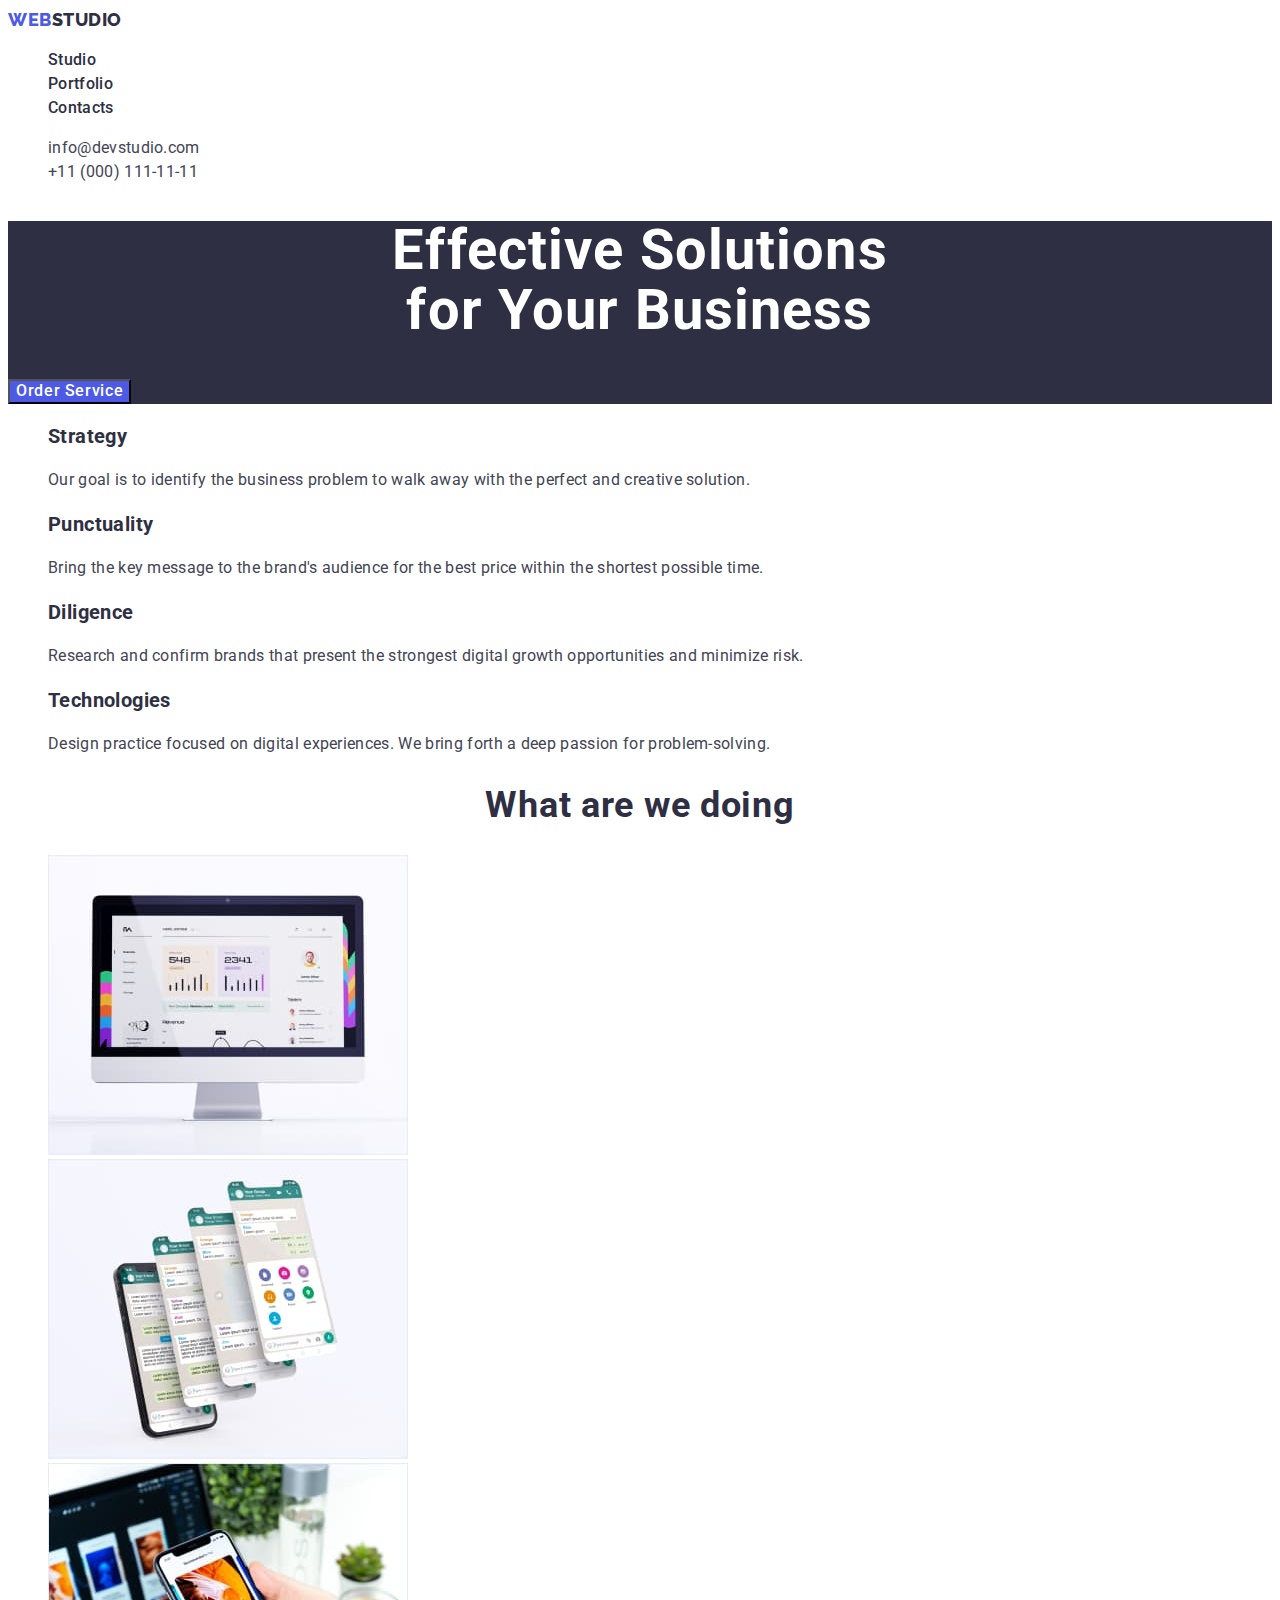
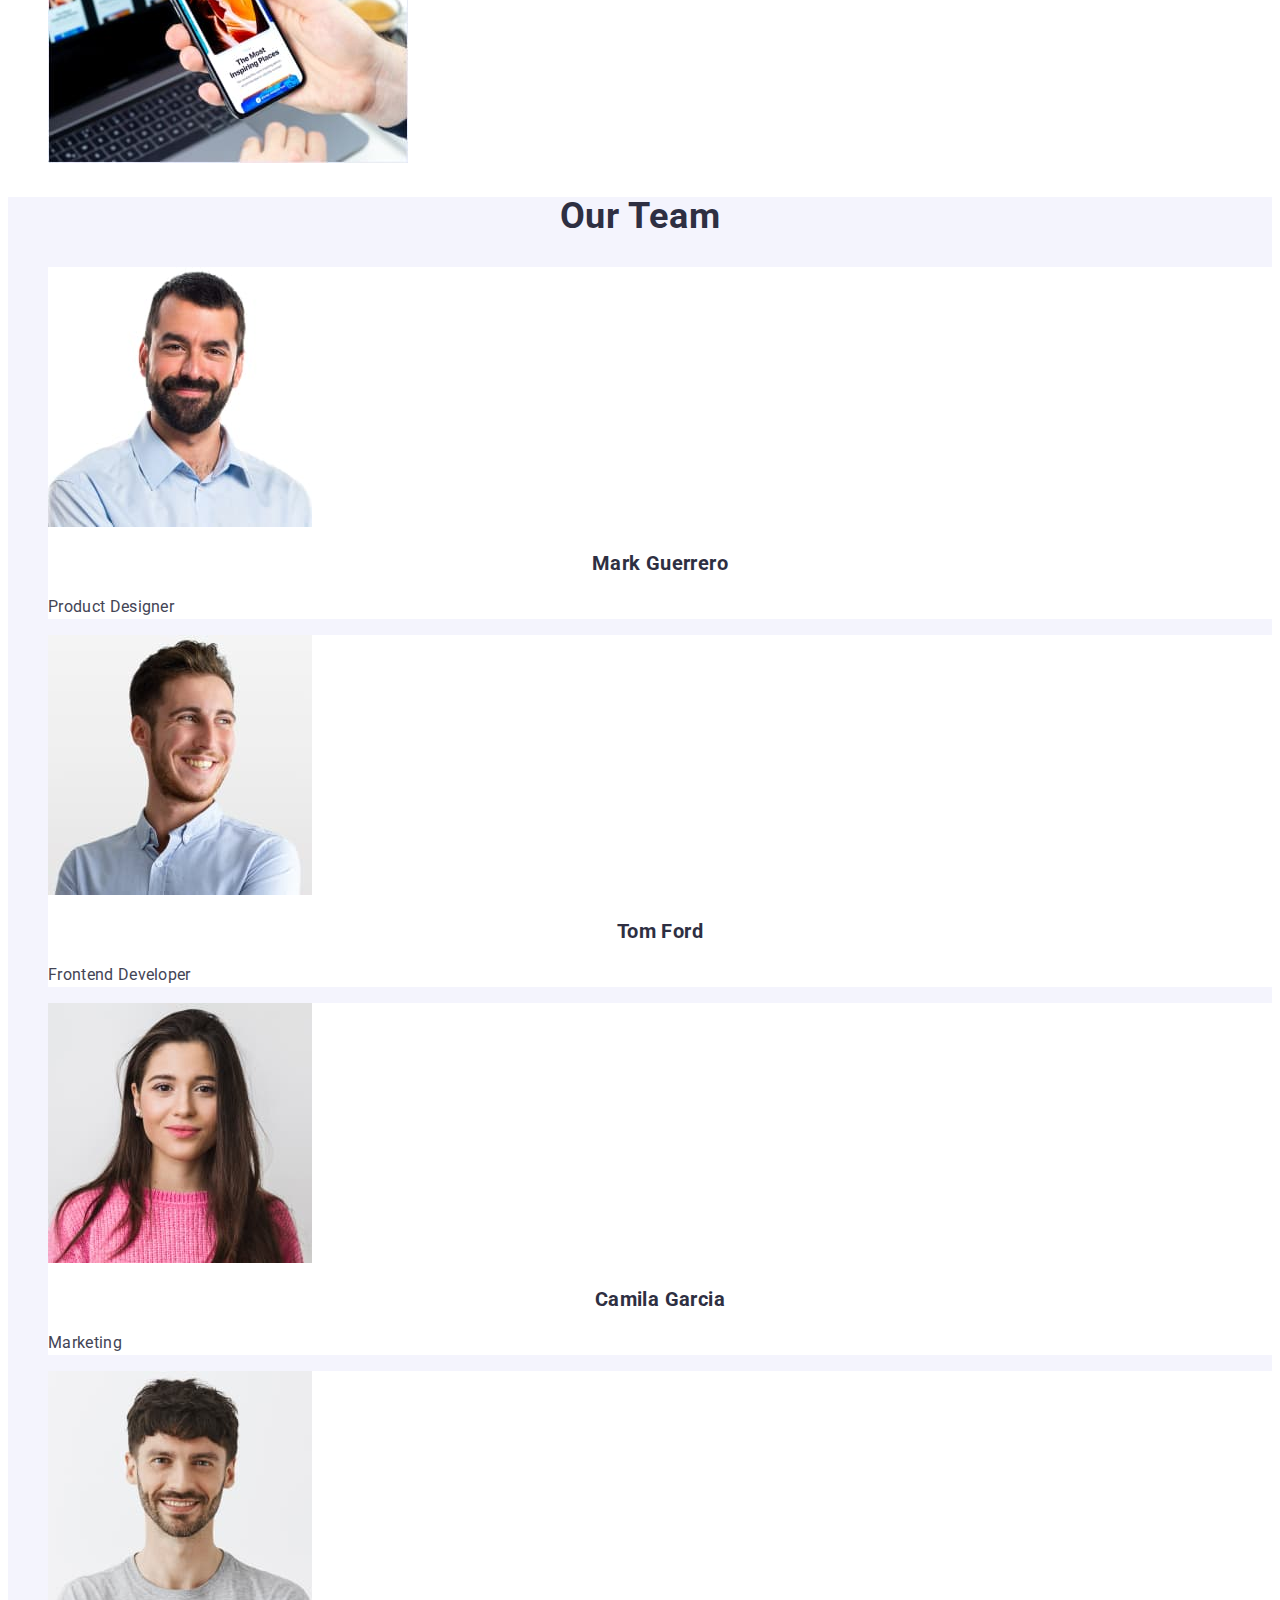
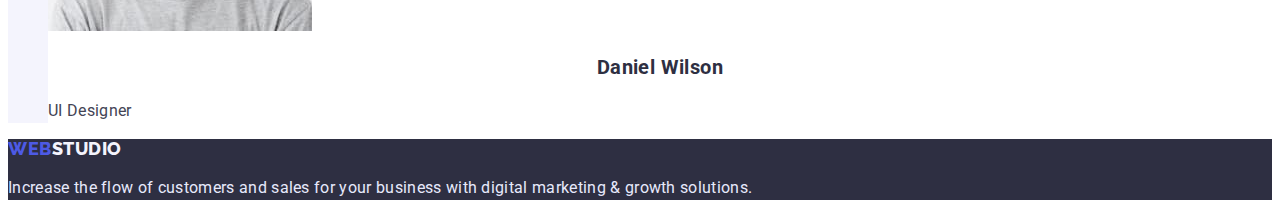
<file: index.html>
<!DOCTYPE html>
<html lang="en">
  <head>
    <meta charset="UTF-8" />
    <meta http-equiv="X-UA-Compatible" content="IE=edge" />
    <meta name="viewport" content="width=device-width, initial-scale=1.0" />
    <title>Studio</title>
    <link rel="preconnect" href="https://fonts.googleapis.com" />
    <link rel="preconnect" href="https://fonts.gstatic.com" crossorigin />
    <link
      href="https://fonts.googleapis.com/css2?family=Raleway:wght@800&family=Roboto:wght@400;500;700;900&display=swap"
      rel="stylesheet"
    />
    <link rel="stylesheet" href="./css/styles.css" />
  </head>
  <body>
    <header class="header">
      <nav class="header-navigation">
        <a class="header-logo link" href="/"
          ><span class="header-logo-blue">WEB</span>STUDIO</a
        >
        <ul class="header-list list">
          <li class="header-item">
            <a class="header-link link" href="./index.html">Studio</a>
          </li>
          <li class="header-item">
            <a class="header-link link" href="./portfolio.html">Portfolio</a>
          </li>
          <li class="header-item">
            <a class="header-link link" href="./index.html">Contacts</a>
          </li>
        </ul>
      </nav>
      <ul class="header-list list">
        <li class="header-item">
          <a class="header-mailto link" href="mailto:info@devstudio.com"
            >info@devstudio.com</a
          >
        </li>
        <li class="header-item">
          <a class="header-tel link" href="tel:+11000111-11-11"
            >+11 (000) 111-11-11</a
          >
        </li>
      </ul>
    </header>
    <main>
      <section class="hero">
        <h1 class="hero-tetle">Effective Solutions<br />for Your Business</h1>
        <button class="hero-btn" type="button">Order Service</button>
      </section>
      <section class="skills">
        <h2 class="skills-hidden">Skills</h2>
        <ul class="skills-list list">
          <li class="skills-item">
            <h3 class="skills-title">Strategy</h3>
            <p class="skills-after-title">
              Our goal is to identify the business problem to walk away with the
              perfect and creative solution.
            </p>
          </li>
          <li class="skills-item">
            <h3 class="skills-title">Punctuality</h3>
            <p class="skills-after-title">
              Bring the key message to the brand's audience for the best price
              within the shortest possible time.
            </p>
          </li>
          <li class="skills-item">
            <h3 class="skills-title">Diligence</h3>
            <p class="skills-after-title">
              Research and confirm brands that present the strongest digital
              growth opportunities and minimize risk.
            </p>
          </li>
          <li class="skills-item">
            <h3 class="skills-title">Technologies</h3>
            <p class="skills-after-title">
              Design practice focused on digital experiences. We bring forth a
              deep passion for problem-solving.
            </p>
          </li>
        </ul>
      </section>
      <section class="technologi">
        <h2 class="technologi-title">What are we doing</h2>
        <ul class="technologi-list list">
          <li class="technologi-item">
            <img
              src="./images/monitor.jpg"
              alt="computers and gadgets"
              width="360"
              height="300"
            />
          </li>
          <li class="technologi-item">
            <img
              src="./images/telefon.jpg"
              alt="computers and gadgets"
              width="360"
              height="300"
            />
          </li>
          <li class="technologi-item">
            <img
              src="./images/phone-in-hand.jpg"
              alt="computers and gadgets"
              width="360"
              height="300"
            />
          </li>
        </ul>
      </section>
      <section class="team">
        <h2 class="team-basic-title">Our Team</h2>
        <ul class="team-list list">
          <li class="team-item">
            <img
              src="./images/mark1.jpg"
              alt="Foto Mark"
              width="264"
              height="260"
            />
            <h3 class="team-title">Mark Guerrero</h3>
            <p class="team-after-title">Product Designer</p>
          </li>
          <li class="team-item">
            <img
              src="./images/tom2.jpg"
              alt="Foto Tom"
              width="264"
              height="260"
            />
            <h3 class="team-title">Tom Ford</h3>
            <p class="team-after-title">Frontend Developer</p>
          </li>
          <li class="team-item">
            <img
              src="./images/gamila3.jpg"
              alt="Foto Gamila"
              width="264"
              height="260"
            />
            <h3 class="team-title">Camila Garcia</h3>
            <p class="team-after-title">Marketing</p>
          </li>
          <li class="team-item">
            <img
              src="./images/daniel4.jpg"
              alt="Foto Daniel"
              width="264"
              height="260"
            />
            <h3 class="team-title">Daniel Wilson</h3>
            <p class="team-after-title">UI Designer</p>
          </li>
        </ul>
      </section>
    </main>
    <footer class="footer">
      <a class="footer-logo link" href="/"
        ><span class="footer-logo-blue">WEB</span>STUDIO</a
      >
      <p class="footer-title">
        Increase the flow of customers and sales for your business with digital
        marketing & growth solutions.
      </p>
    </footer>
  </body>
</html>
</file>
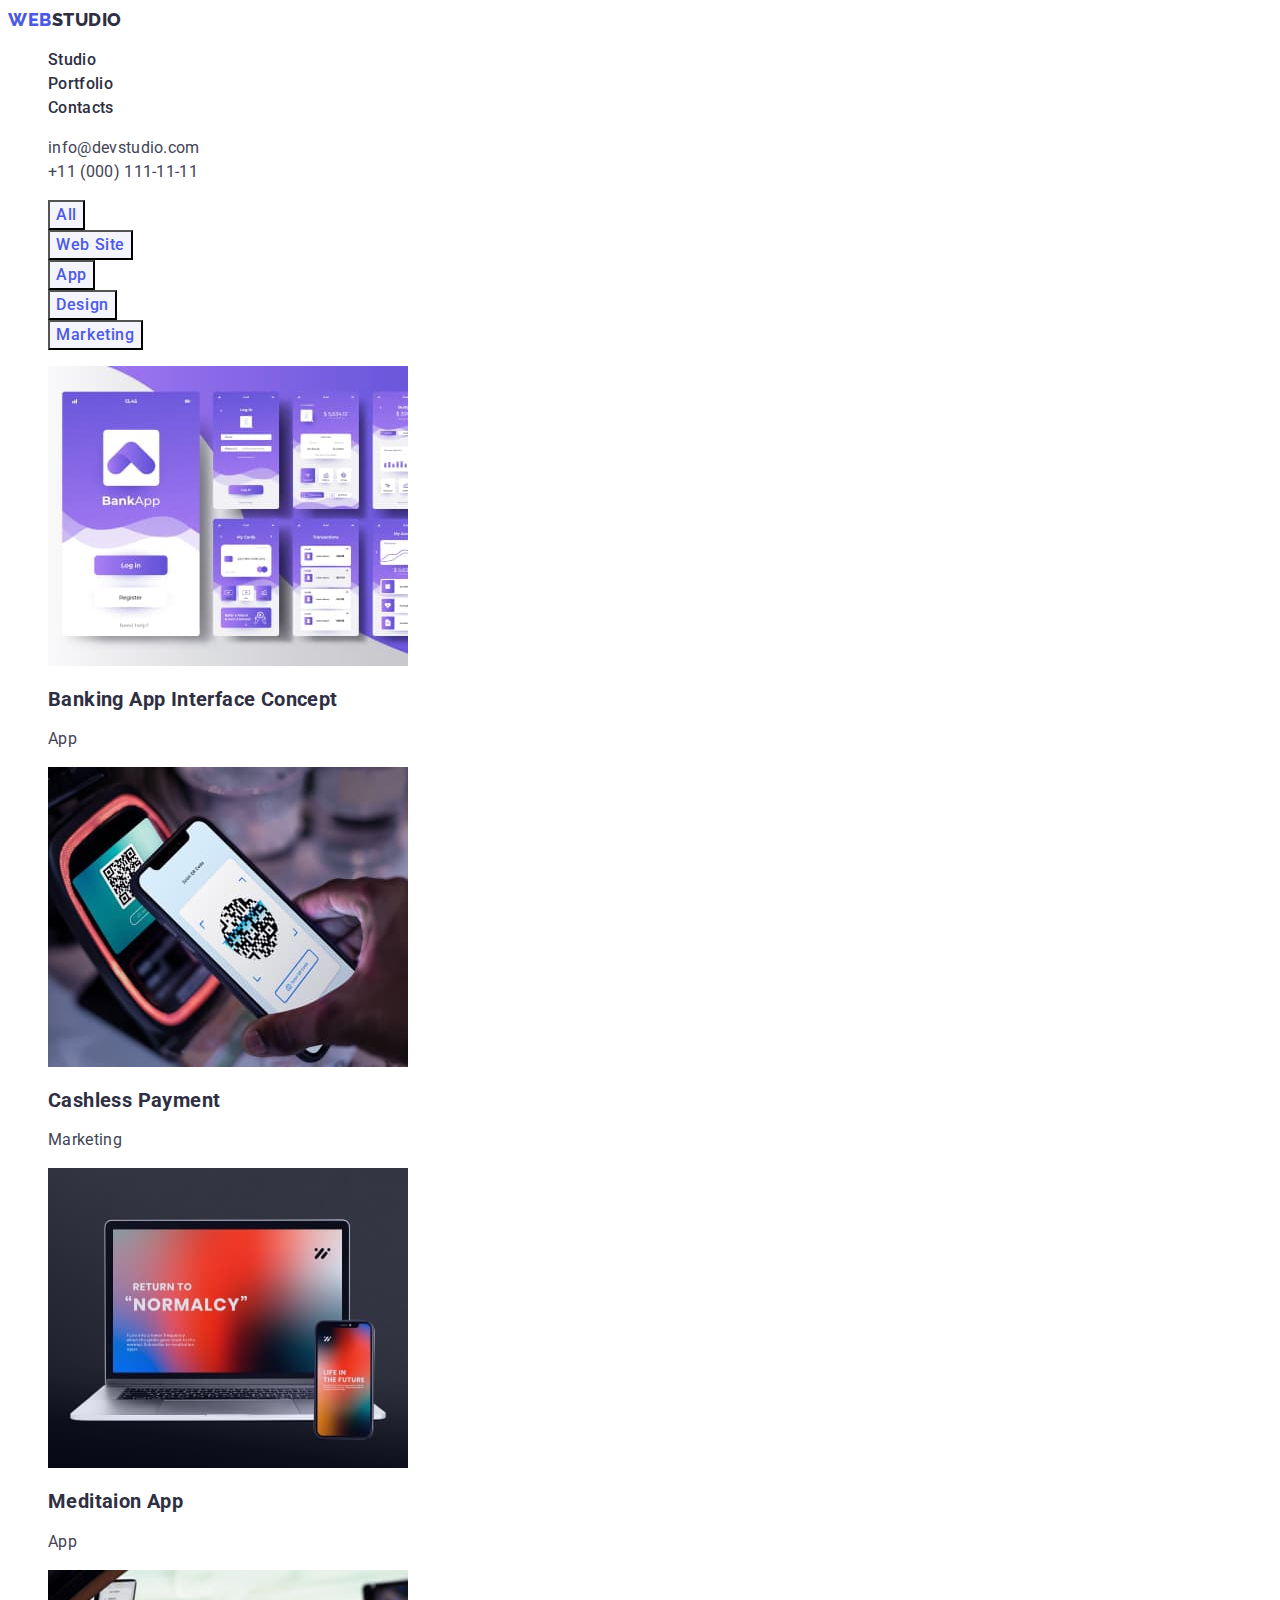
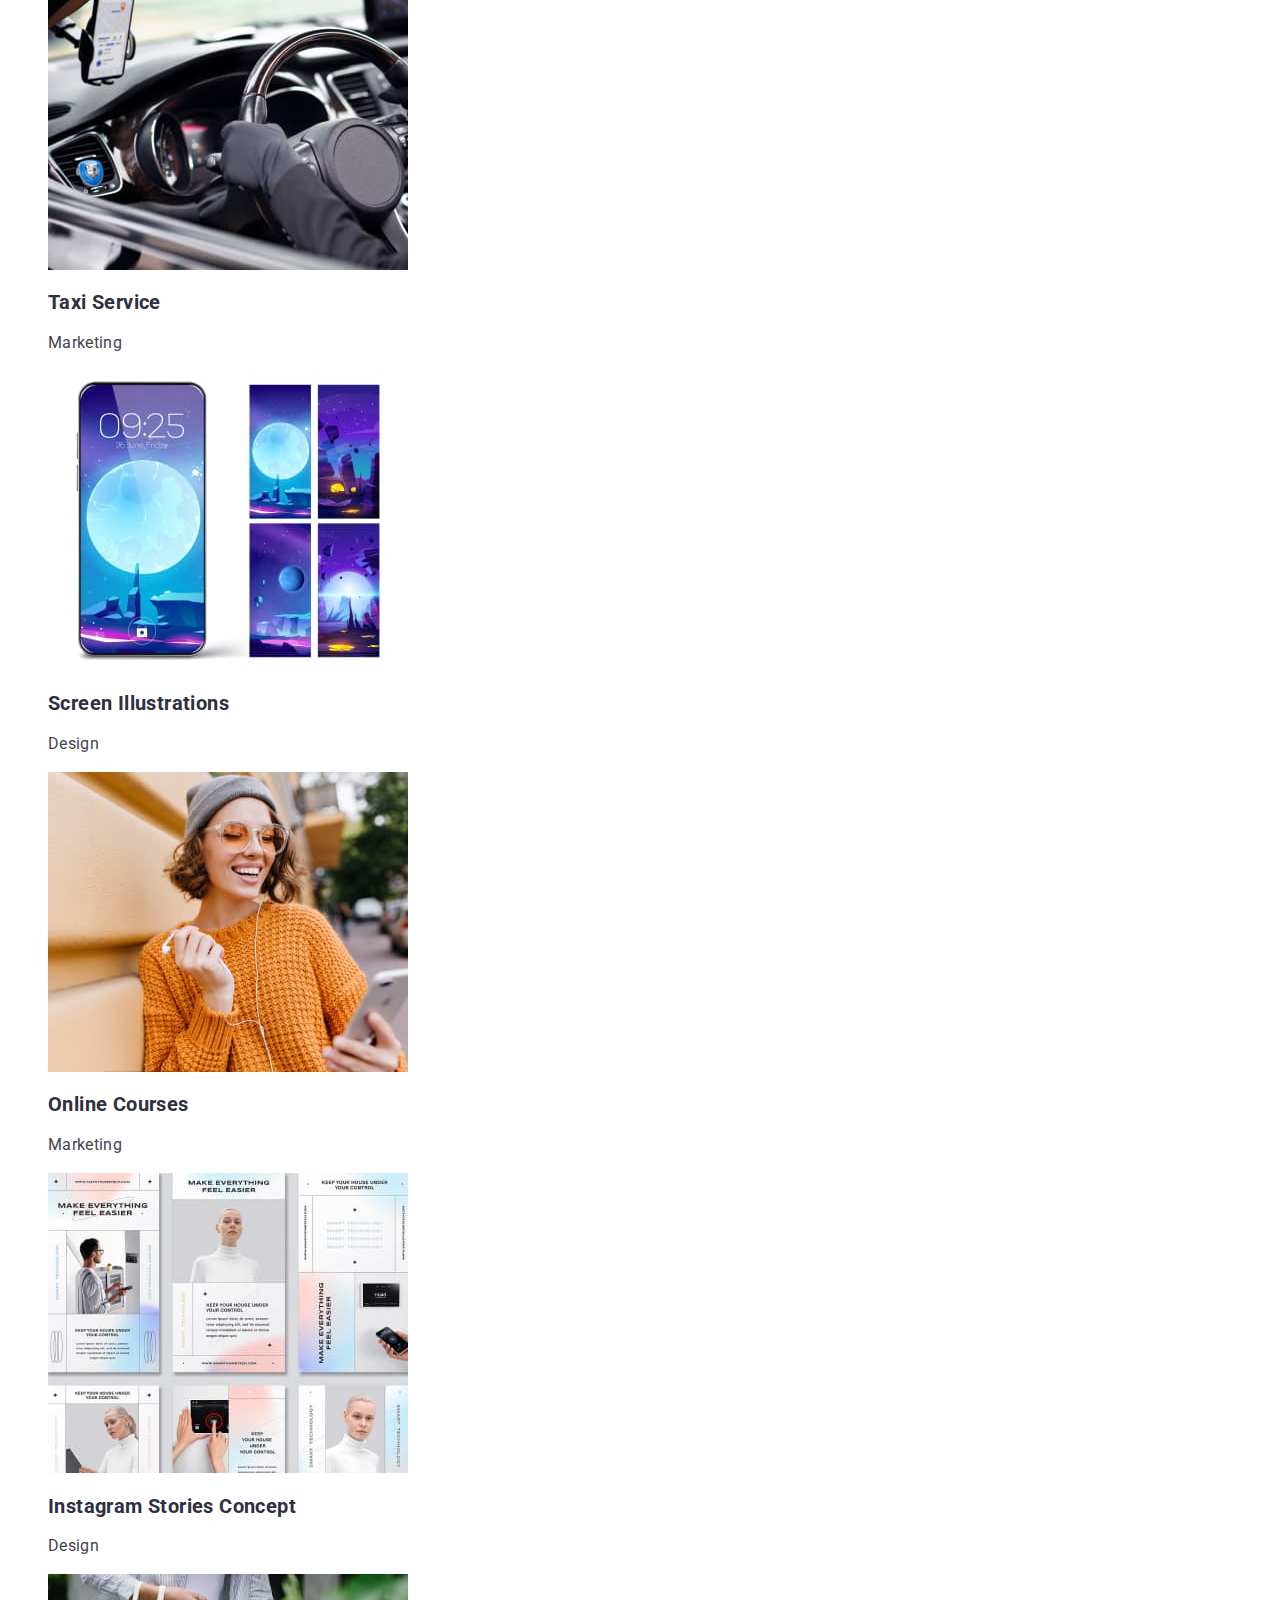
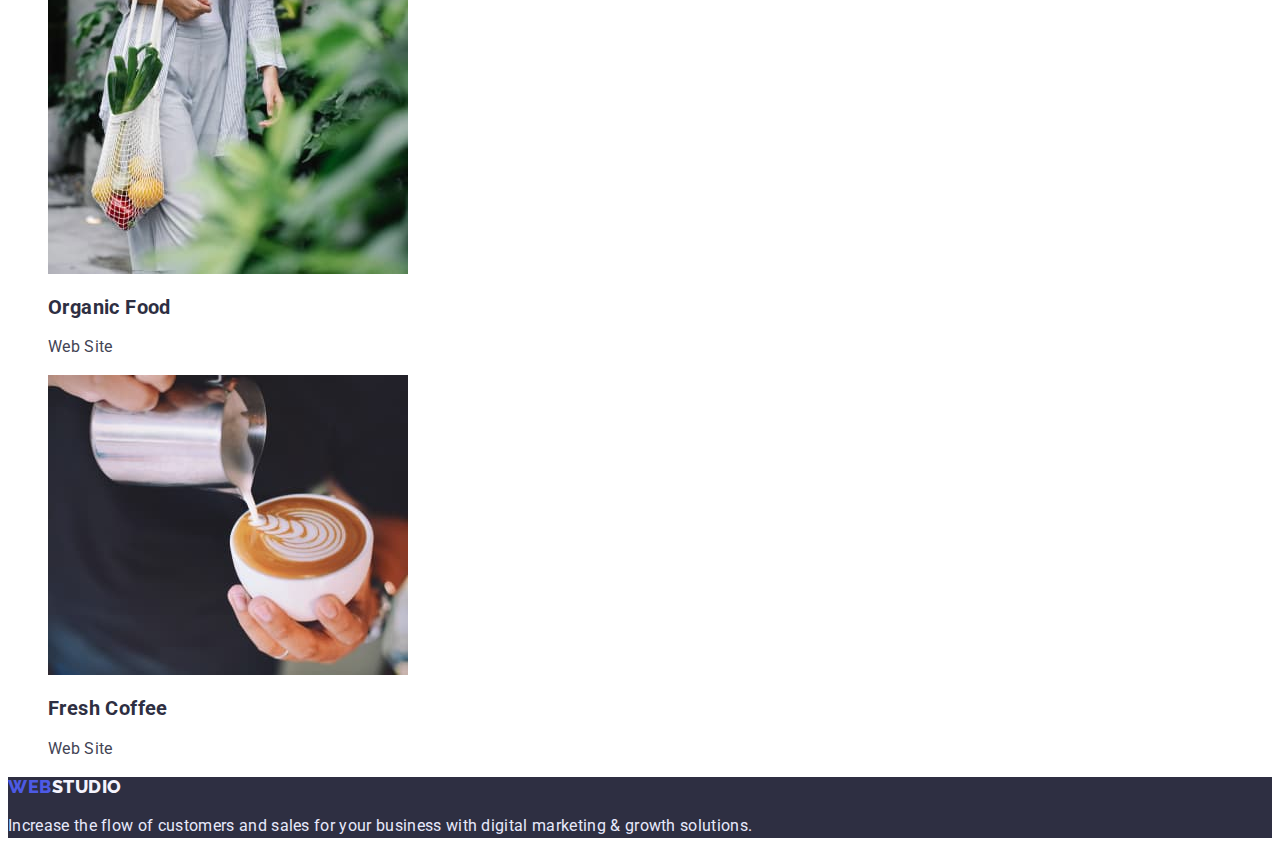
<file: portfolio.html>
<!DOCTYPE html>
<html lang="en">
  <head>
    <meta charset="UTF-8" />
    <meta http-equiv="X-UA-Compatible" content="IE=edge" />
    <meta name="viewport" content="width=device-width, initial-scale=1.0" />
    <title>Portfolio</title>
    <link rel="preconnect" href="https://fonts.googleapis.com" />
    <link rel="preconnect" href="https://fonts.gstatic.com" crossorigin />
    <link
      href="https://fonts.googleapis.com/css2?family=Raleway:wght@800&family=Roboto:wght@400;500;700;900&display=swap"
      rel="stylesheet"
    />
    <link rel="stylesheet" href="./css/styles.css" />
  </head>
  <body>
    <header class="header">
      <nav class="header-navigation">
        <a class="header-logo link" href="/"
          ><span class="header-logo-blue">WEB</span>STUDIO</a
        >
        <ul class="header-list list">
          <li class="header-item">
            <a class="header-link link" href="./index.html">Studio</a>
          </li>
          <li class="header-item">
            <a class="header-link link" href="./portfolio.html">Portfolio</a>
          </li>
          <li class="header-item">
            <a class="header-link link" href="./index.html">Contacts</a>
          </li>
        </ul>
      </nav>
      <ul class="header-list list">
        <li class="header-item">
          <a class="header-mailto link" href="mailto:info@devstudio.com"
            >info@devstudio.com</a
          >
        </li>
        <li class="header-item">
          <a class="header-tel link" href="tel:+11000111-11-11"
            >+11 (000) 111-11-11</a
          >
        </li>
      </ul>
    </header>
    <main>
      <section class="portfolio">
        <h1 class="portfolio-hidden">Portfolio</h1>
        <ul class="portfolio-list list">
          <li class="portfolio-item"><button class="portfolio-btn" type="button">All</button></li>
          <li class="portfolio-item"><button class="portfolio-btn" type="button">Web Site</button></li>
          <li class="portfolio-item"><button class="portfolio-btn" type="button">App</button></li>
          <li class="portfolio-item"><button class="portfolio-btn" type="button">Design</button></li>
          <li class="portfolio-item">
            <button class="portfolio-btn" type="button">Marketing</button>
          </li>
        </ul>
        <ul class="portfolio-list list">
          <li class="portfolio-item">
            <a class="portfolio-link link" href=""><img
              src="./images/programs1.jpg"
              alt="banking program"
              width="360"
              height="300"
            />
            <h2 class="portfolio-title">Banking App Interface Concept</h2>
            <p class="portfolio-under-titie">App</p></a>
          </li>
          <li class="portfolio-item">
            <a class="portfolio-link link" href=""><img
              src="./images/applications2.jpg"
              alt="barcode scanner"
              width="360"
              height="300"
            />
            <h2 class="portfolio-title">Cashless Payment</h2>
            <p class="portfolio-under-titie">Marketing</p></a>
          </li>
          <li class="portfolio-item">
            <a class="portfolio-link link" href=""><img
              src="./images/phone-and-computer3.jpg"
              alt="program for computers and phones"
              width="360"
              height="300"
            />
            <h2 class="portfolio-title">Meditaion App</h2>
            <p class="portfolio-under-titie">App</p></a>
          </li>
          <li class="portfolio-item">
            <a class="portfolio-link link" href=""><img
              src="./images/navigation4.jpg"
              alt="programs with cards"
              width="360"
              height="300"
            />
            <h2 class="portfolio-title">Taxi Service</h2>
            <p class="portfolio-under-titie">Marketing</p></a>
          </li>
          <li class="portfolio-item">
            <a class="portfolio-link link" href=""><img
              src="./images/themes-for-phones5.jpg"
              alt="pictures for phones"
              width="360"
              height="300"
            />
            <h2 class="portfolio-title">Screen Illustrations</h2>
            <p class="portfolio-under-titie">Design</p></a>
          </li>
          <li class="portfolio-item">
            <a class="portfolio-link link" href=""><img
              src="./images/ligaments6.jpg"
              alt="distance learning"
              width="360"
              height="300"
            />
            <h2 class="portfolio-title">Online Courses</h2>
            <p class="portfolio-under-titie">Marketing</p></a>
          </li>
          <li class="portfolio-item">
            <a class="portfolio-link link" href=""><img
              src="./images/social-networks7.jpg"
              alt="advertising instanram"
              width="360"
              height="300"
            />
            <h2 class="portfolio-title">Instagram Stories Concept</h2>
            <p class="portfolio-under-titie">Design</p></a>
          </li>
          <li class="portfolio-item">
            <a class="portfolio-link link" href=""><img
              src="./images/useful-food8.jpg"
              alt="heaith"
              width="360"
              height="300"
            />
            <h2 class="portfolio-title">Organic Food</h2>
            <p class="portfolio-under-titie">Web Site</p></a>
          </li>
          <li class="portfolio-item">
            <a class="portfolio-link link" href=""><img
              src="./images/coffe9.jpg"
              alt="a cup of coffee"
              width="360"
              height="300"
            />
            <h2 class="portfolio-title">Fresh Coffee</h2>
            <p class="portfolio-under-titie">Web Site</p></a>
          </li>
        </ul>
      </section>
    </main>
    <footer class="footer">
      <a class="footer-logo link" href="/"
        ><span class="footer-logo-blue">WEB</span>STUDIO</a
      >
      <p class="footer-title">
        Increase the flow of customers and sales for your business with digital
        marketing & growth solutions.
      </p>
    </footer>
  </body>
</html>
</file>
<file: css/styles.css>
:root {
    --blue-btn-color:#4D5AE5;
    --dark-title-color:#2E2F42;
    --black-title-color:#434455;
    --white-title-color:#FFFFFF;
    --ocean-btn-color:#404BBF;
    --subtle-text-color:#8E8F99;
    --light-background-color:#F4F4FD;
    --accent-background-color:#E7E9FC;
}
body {
    font-family: 'Roboto',sans-serif;
    color: var(--dark-title-color);
}
.list {
    list-style: none;
}
.link {
    text-decoration: none;
}
.header {
    background: var(--white-title-color);
}

.header-logo {
font-family: 'Raleway',sans-serif;
font-weight: 800;
font-size: 18px;
line-height: 1.33;
letter-spacing: 0.03em;
color: var(--dark-title-color);
}
.header-logo-blue {
font-family: 'Raleway',sans-serif;
font-weight: 800;
font-size: 18px;
line-height: 1.33;
letter-spacing: 0.03em;
color: var(--blue-btn-color);
}
.header-link {
    font-weight: 500;
    font-size: 16px;
    line-height: 1.5;
    letter-spacing: 0.02em;
    color: var(--dark-title-color);
}
.header-link:hover,.header-link:focus {
color: var(--blue-btn-color);
}

.header-mailto {
font-size: 16px;
line-height: 1.5;
letter-spacing: 0.02em;
color: var(--black-title-color);

}
.header-tel {
font-size: 16px;
line-height: 1.5;
letter-spacing: 0.02em;
color: var(--black-title-color);
}
.header-mailto:hover,.header-mailto:focus {
    color: var(--blue-btn-color);
}
.header-tel:hover,.header-tel:focus {
    color: var(--blue-btn-color);
}
.hero {
    background: var(--dark-title-color);
}
.hero-tetle {
font-weight: 700;
font-size: 56px;
line-height: 1.07;
text-align: center;
letter-spacing: 0.02em;
color: var(--white-title-color);
}
.hero-btn {
    font-family: inherit;
    font-weight: 500;
    font-size: 16px;
    line-height: 1.18;
    letter-spacing: 0.04em;
    color: var(--white-title-color);
    background: var(--blue-btn-color);
    cursor: pointer;
}
.hero-btn:hover, .hero-btn:focus {
    background: var(--ocean-btn-color);
}
.skills {
    background: var(--white-title-color);
}

.skills-hidden {
    position: absolute;
    white-space: nowrap;
    width: 1px;
    height: 1px;
    overflow: hidden;
    border: 0;
    padding: 0;
    clip: rect(0 0 0 0);
    clip-path:inset(50%);
    margin: -1px;
}
.skills-title {
font-weight: 700;
font-size: 20px;
line-height: 1.2;
letter-spacing: 0.02em;
}
.skills-after-title {
font-size: 16px;
line-height: 1.5;
letter-spacing: 0.02em;
color: var(--black-title-color);
}
.technologi {
    background:var(--white-title-color);
}

.technologi-title {
font-weight: 700;
font-size: 36px;
line-height: 1.11;
text-align: center;
letter-spacing: 0.02em;
}
.team {
    background: var(--light-background-color);
}
.team-item {
    background:var(--white-title-color);
}
.team-basic-title {
font-weight: 700;
font-size: 36px;
line-height: 1.11;
text-align: center;
letter-spacing: 0.02em;
text-transform: capitalize;
}
.team-title {
font-weight: 700;
font-size: 20px;
line-height: 1.2;
text-align: center;
letter-spacing: 0.02em;
}
.team-after-title {
font-size: 16px;
line-height: 1.5;
letter-spacing: 0.02em;
color: var(--black-title-color);
}
.footer {
    background:  var(--dark-title-color);
}
.footer-logo {
    font-family: 'Raleway',sans-serif;
    font-weight: 800;
    font-size: 18px;
    line-height: 1.16;
    align-items: center;
    letter-spacing: 0.03em;
    color: var(--light-background-color);
}
.footer-logo-blue {
font-family: 'Raleway',sans-serif;
font-weight: 800;
font-size: 18px;
line-height: 1.16;
align-items: center;
letter-spacing: 0.03em;
color: var(--blue-btn-color);
}
.footer-title {
font-family: 'Roboto';
font-size: 16px;
line-height: 1.5;
letter-spacing: 0.02em;
color: var(--accent-background-color);
}
.portfolio {
    background: var(--white-title-color)
}
.portfolio-hidden {
    position: absolute;
    white-space: nowrap;
    width: 1px;
    height: 1px;
    overflow: hidden;
    border: 0;
    padding: 0;
    clip: rect(0 0 0 0);
    clip-path:inset(50%);
    margin: -1px;
}
.portfolio-btn {
font-family: inherit;
font-weight: 500;
font-size: 16px;
line-height: 1.5;
letter-spacing: 0.04em;
color: var(--blue-btn-color);
background-color: var(--light-background-color);
cursor: pointer;
}
.portfolio-btn:hover,.portfolio-btn:focus {
   background-color: var(--ocean-btn-color);
   color: var(--white-title-color);
}
.portfolio-title {
font-weight: 700;
font-size: 20px;
line-height: 1.2;
letter-spacing: 0.02em;
color: var(--dark-title-color);
}
.portfolio-under-titie {
font-size: 16px;
line-height: 1.5;
letter-spacing: 0.02em;
color: var(--black-title-color);
}
</file>
